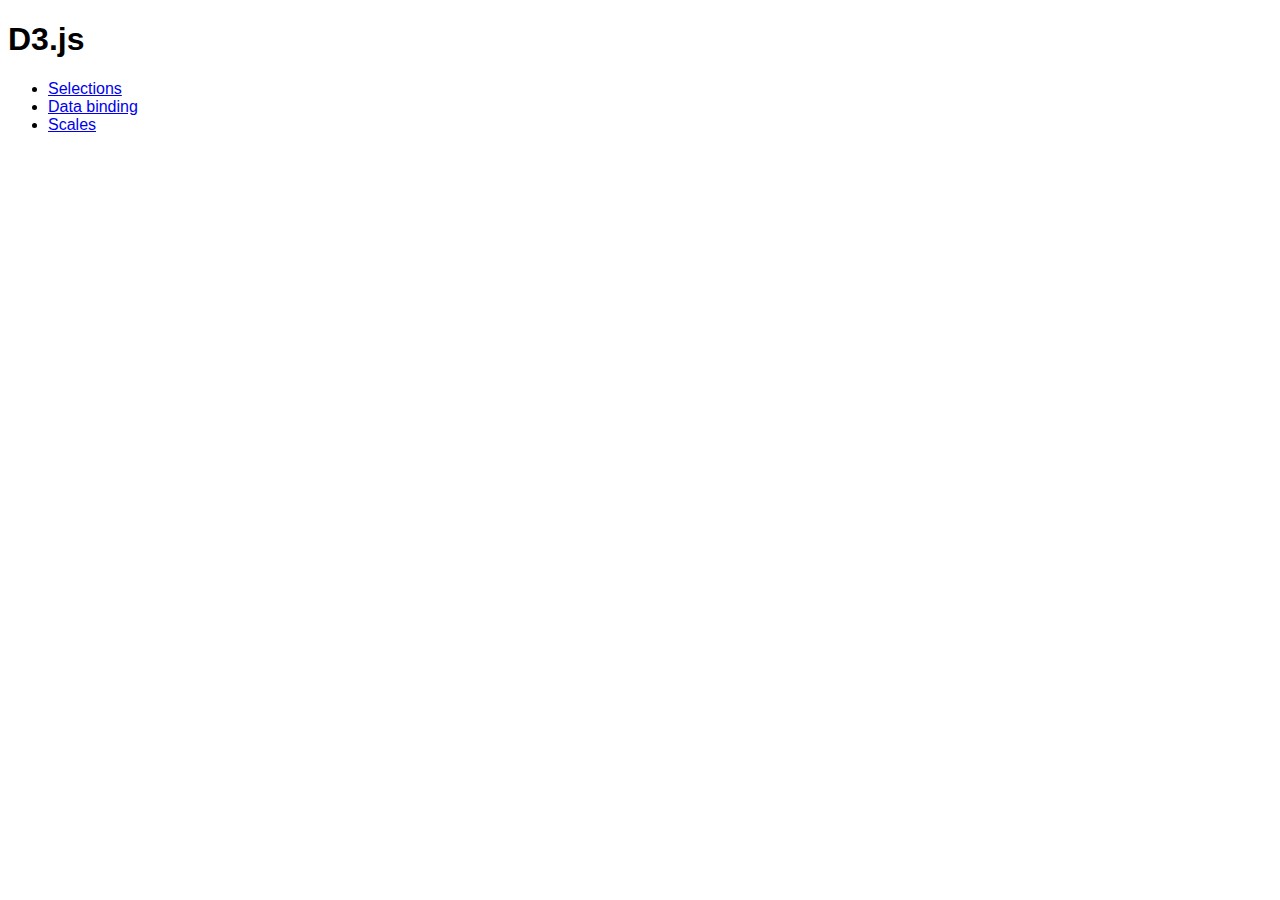
<file: presentation/index.html>
<!DOCTYPE html>
<html lang="en" dir="ltr">
<head>
  <meta charset="utf-8">
  <title>D3.js Presentation</title>
  <link rel="stylesheet" href="presentation.css">
</head>
<body>

  <h1>D3.js</h1>

  <ul>
    <li><a href="01_selections.html">Selections</a></li>
    <li><a href="02_data-binding.html">Data binding</a></li>
    <li><a href="03_scales.html">Scales</a></li>
  </ul>

</body>
</html>
</file>
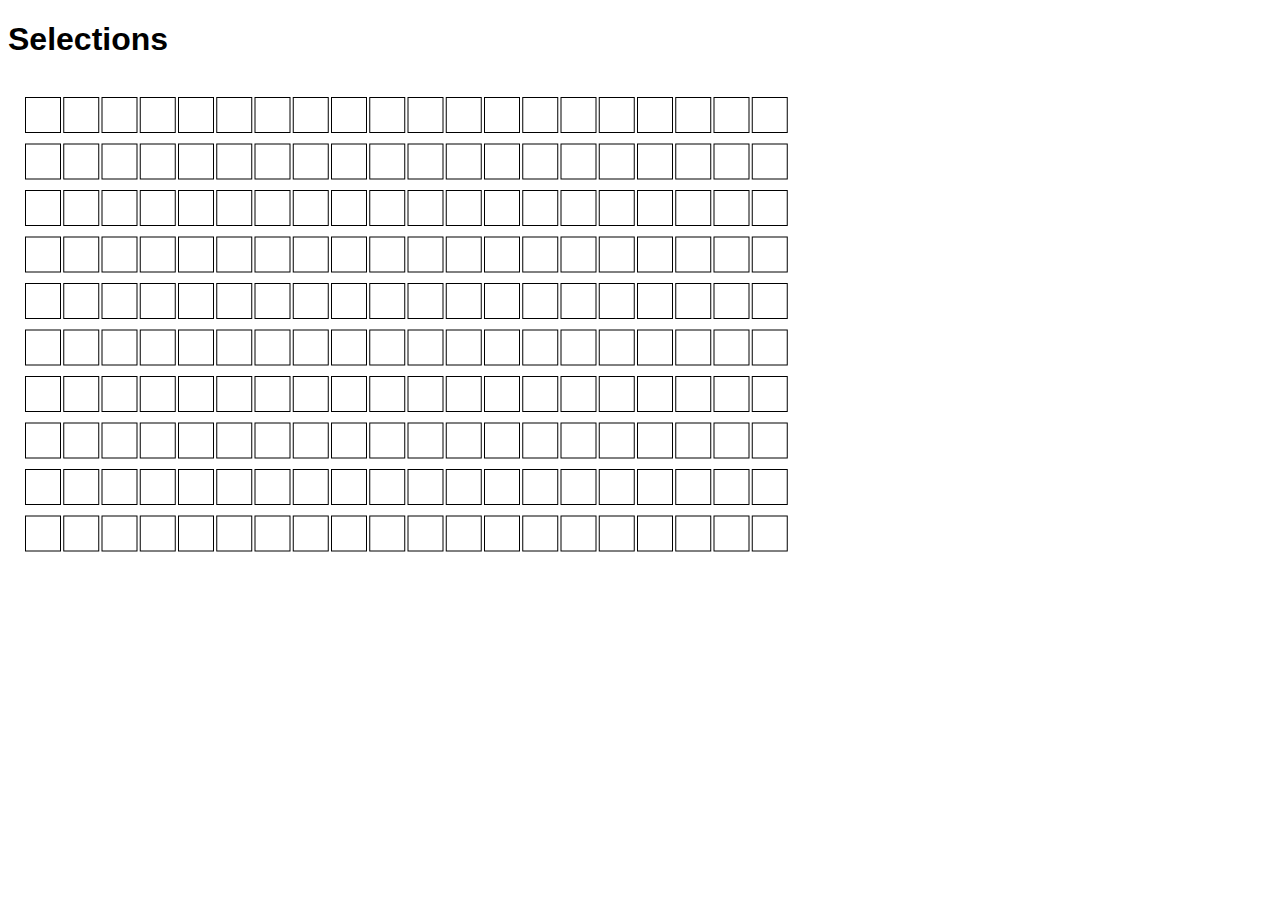
<file: presentation/01_selections.html>
<!DOCTYPE html>
<html lang="en" dir="ltr">
<head>
  <meta charset="utf-8">
  <title>D3.js Presentation - Selections</title>
  <link rel="stylesheet" href="presentation.css">
  <script src="/d3.min.js" charset="utf-8"></script>
  <script src="selections.js" charset="utf-8"></script>
</head>
<body>

  <h1>Selections</h1>

  <div>
    <div class="selections"></div>
  </div>

</body>
</html>
</file>
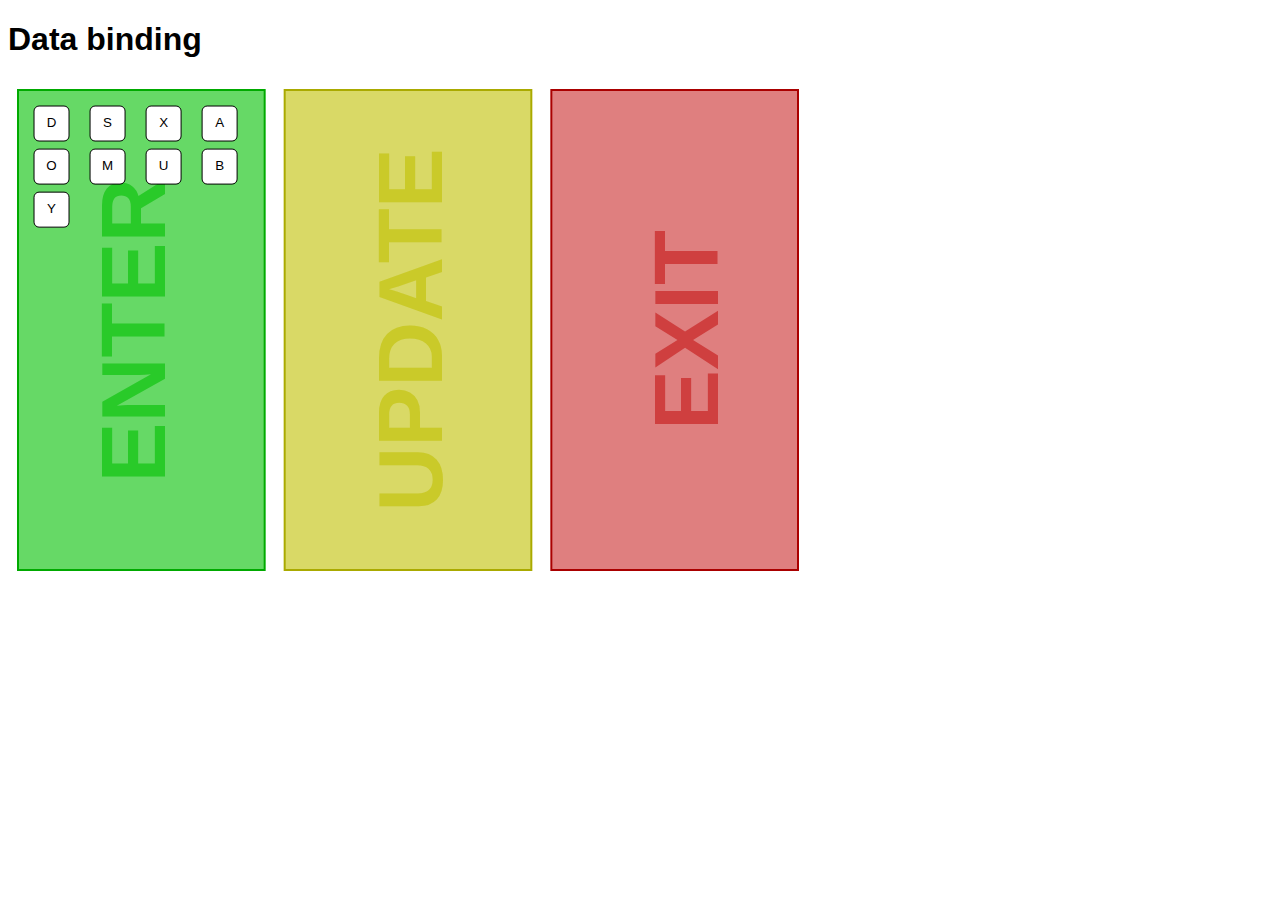
<file: presentation/02_data-binding.html>
<!DOCTYPE html>
<html lang="en" dir="ltr">
<head>
  <meta charset="utf-8">
  <title>D3.js Presentation - Data binding</title>
  <link rel="stylesheet" href="presentation.css">
  <script src="/d3.min.js" charset="utf-8"></script>
  <script src="data-binding.js" charset="utf-8"></script>
</head>
<body>

  <h1>Data binding</h1>

  <div>
    <div class="binding"></div>
  </div>

</body>
</html>
</file>
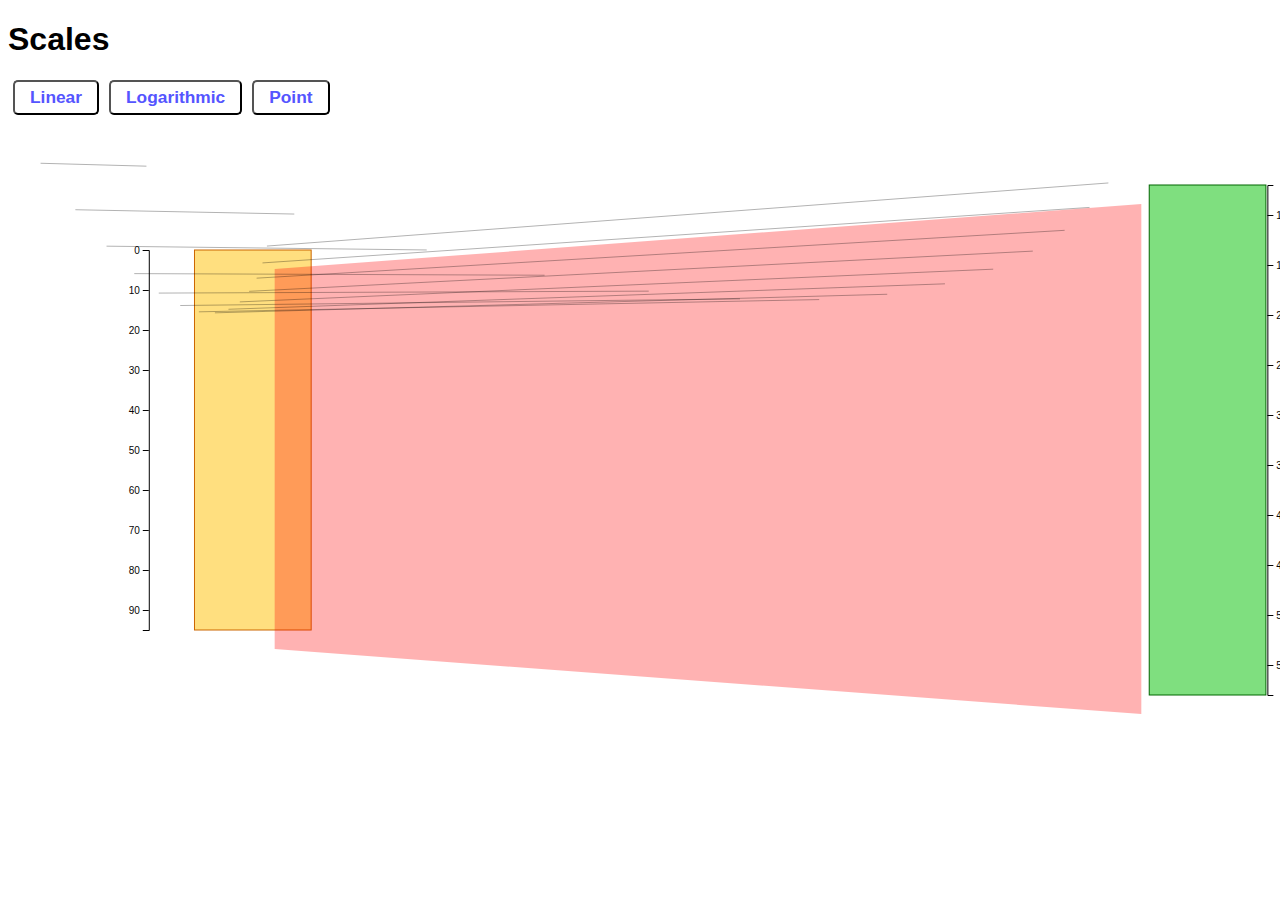
<file: presentation/03_scales.html>
<!DOCTYPE html>
<html lang="en" dir="ltr">
<head>
  <meta charset="utf-8">
  <title>D3.js Presentation - Scales</title>
  <link rel="stylesheet" href="presentation.css">
  <script src="/d3.min.js" charset="utf-8"></script>
  <script src="scales.js" charset="utf-8"></script>
</head>
<body>

  <h1>Scales</h1>

  <div>
    <div class="buttons"></div>
    <div class="scales"></div>
  </div>

</body>
</html>
</file>
<file: presentation/presentation.css>
body {
    font-family: sans-serif;
}

button {
    margin: 0 5px;
    padding: 5px 15px;
    border-radius: 5px;

    background-color: white;
    color: #55f;
    font-size: 13pt;
    font-weight: bold;
}

button:active {
    background-color: #55f;
    color: white;
}

div.selections svg g.node rect {
    fill: white;
    stroke-width: 1px;
    stroke: black;
}

div.binding svg .enter {
    fill: rgba(0, 192, 0, .6);
    stroke-width: 2px;
    stroke: #0a0;
}

div.binding svg .update {
    fill: rgba(192, 192, 0, .6);
    stroke-width: 2px;
    stroke: #aa0;
}

div.binding svg .exit {
    fill: rgba(192, 0, 0, .5);
    stroke-width: 2px;
    stroke: #a00;
}

div.binding svg text {
    font-size: 90px;
    text-anchor: middle;
    alignment-baseline: middle;
}

div.binding svg text.enter,
div.binding svg text.update,
div.binding svg text.exit {
    stroke: none;
    font-weight: bold;
}

div.binding svg g.node rect {
    fill: white;
    stroke-width: 1px;
    stroke: black;
}

div.binding svg g.node text {
    font-size: 10pt;
    text-anchor: middle;
    alignment-baseline: middle;
}

div.scales svg rect.domain {
    fill: rgba(255, 192, 0, .5);
    stroke-width: 1px;
    stroke: #c60;
}
div.scales svg rect.range {
    fill: rgba(0, 192, 0, .5);
    stroke-width: 1px;
    stroke: #060;
}

div.scales svg path.funnel {
    fill: rgba(255, 0, 0, .3);
}

div.scales svg line.transition {
    stroke-width: 1px;
    stroke: rgba(0, 0, 0, .3);
}
</file>
